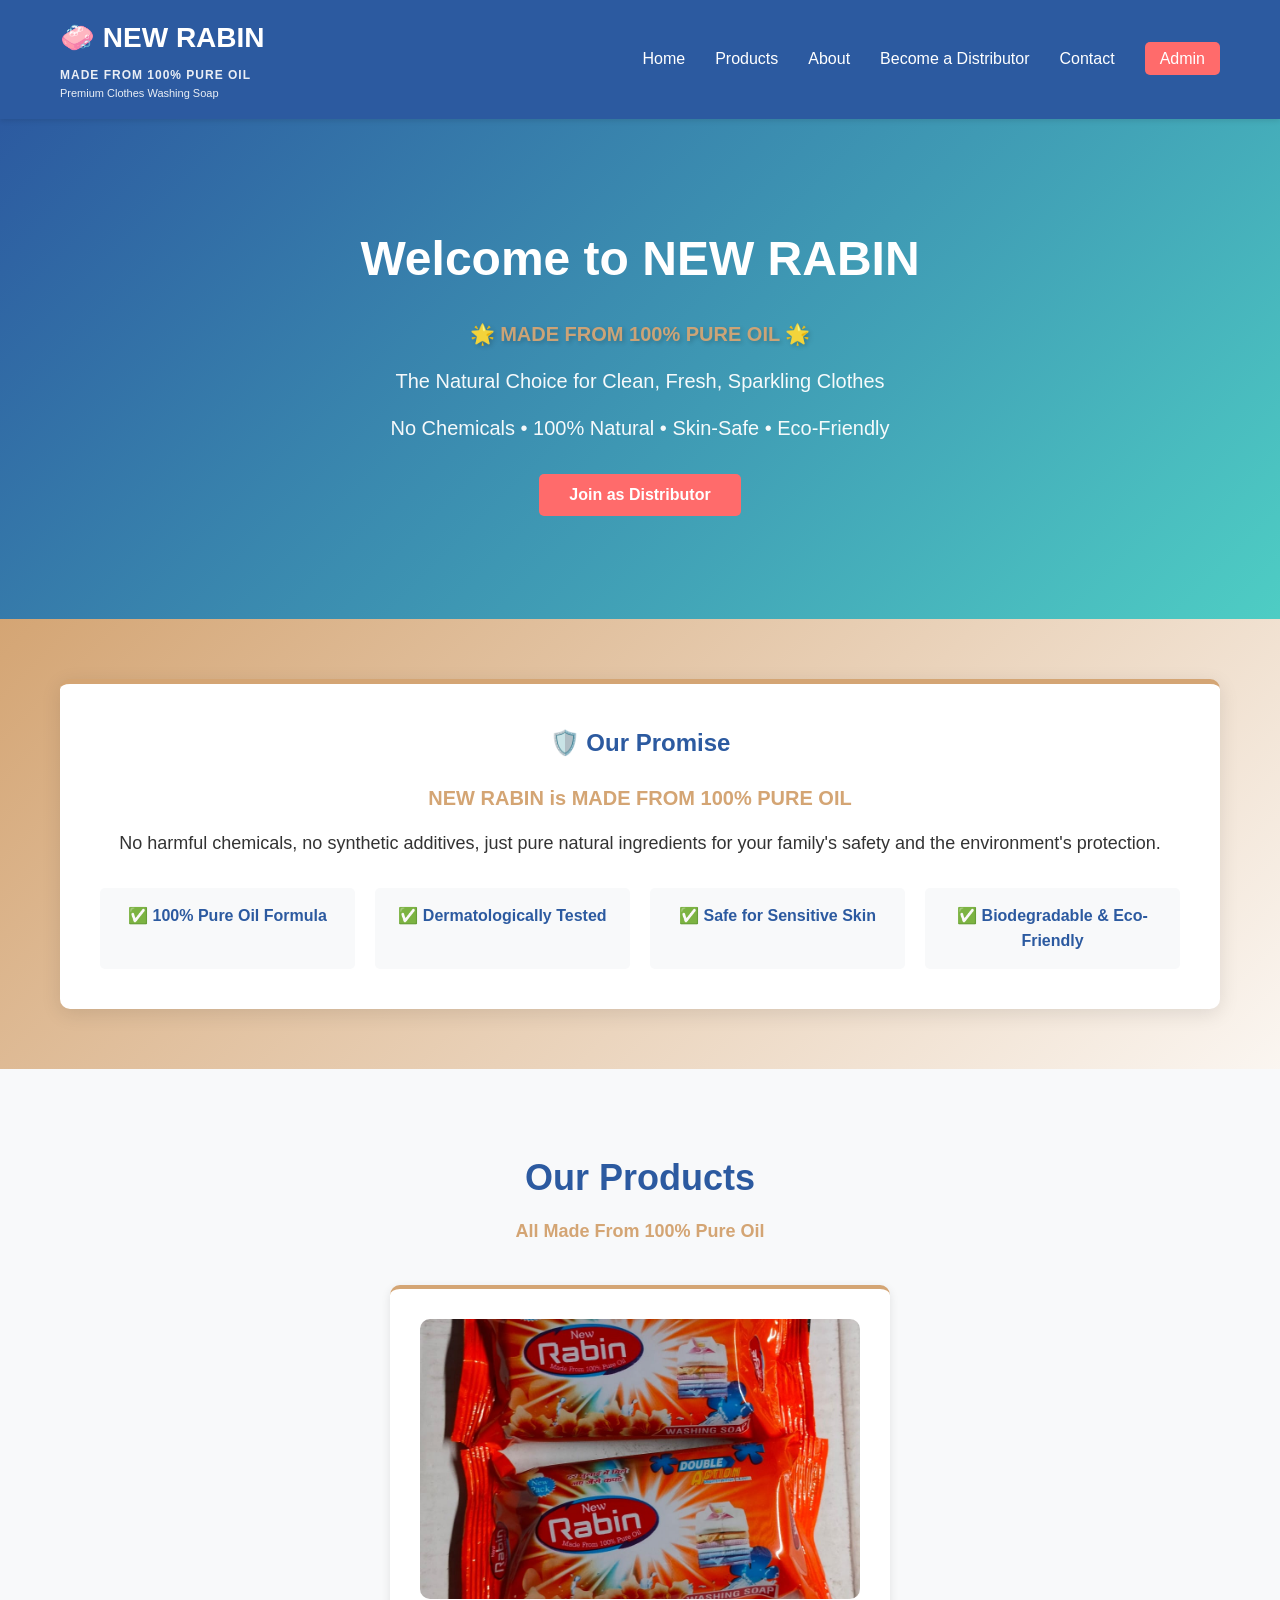
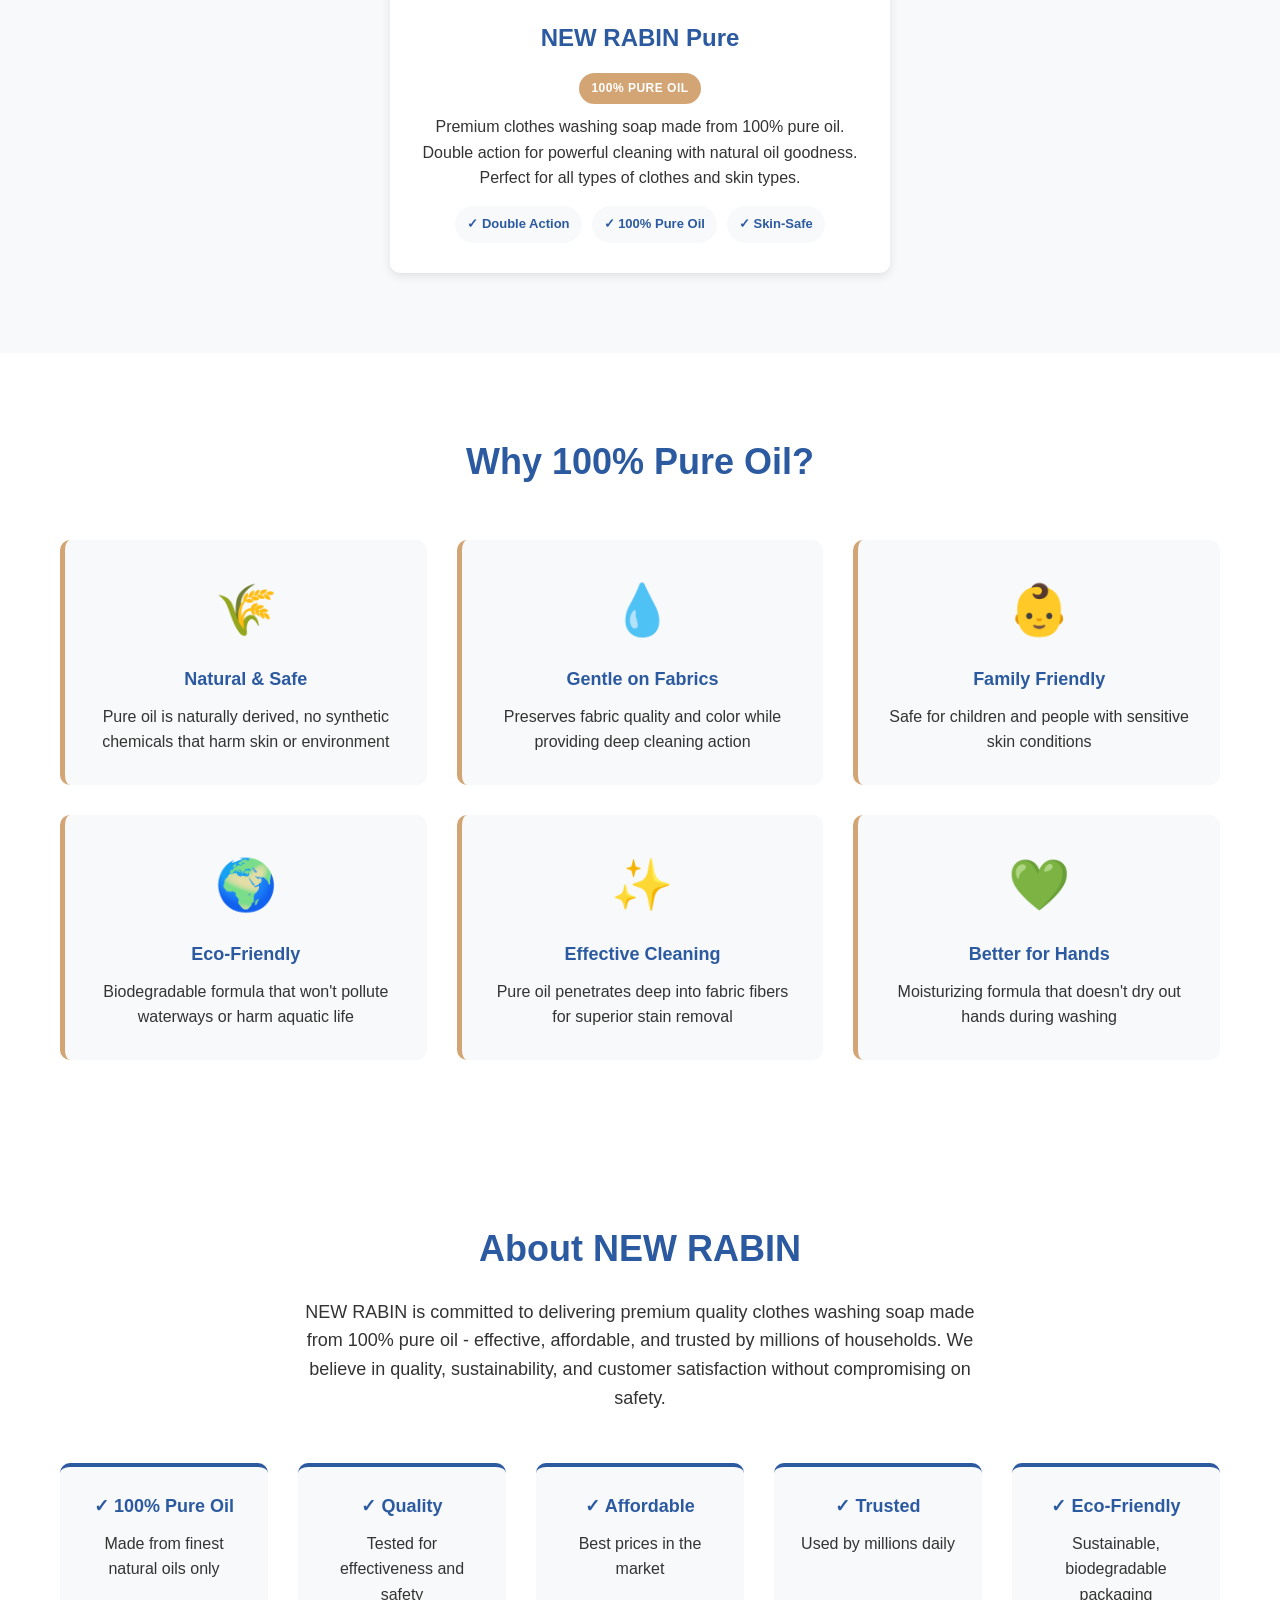
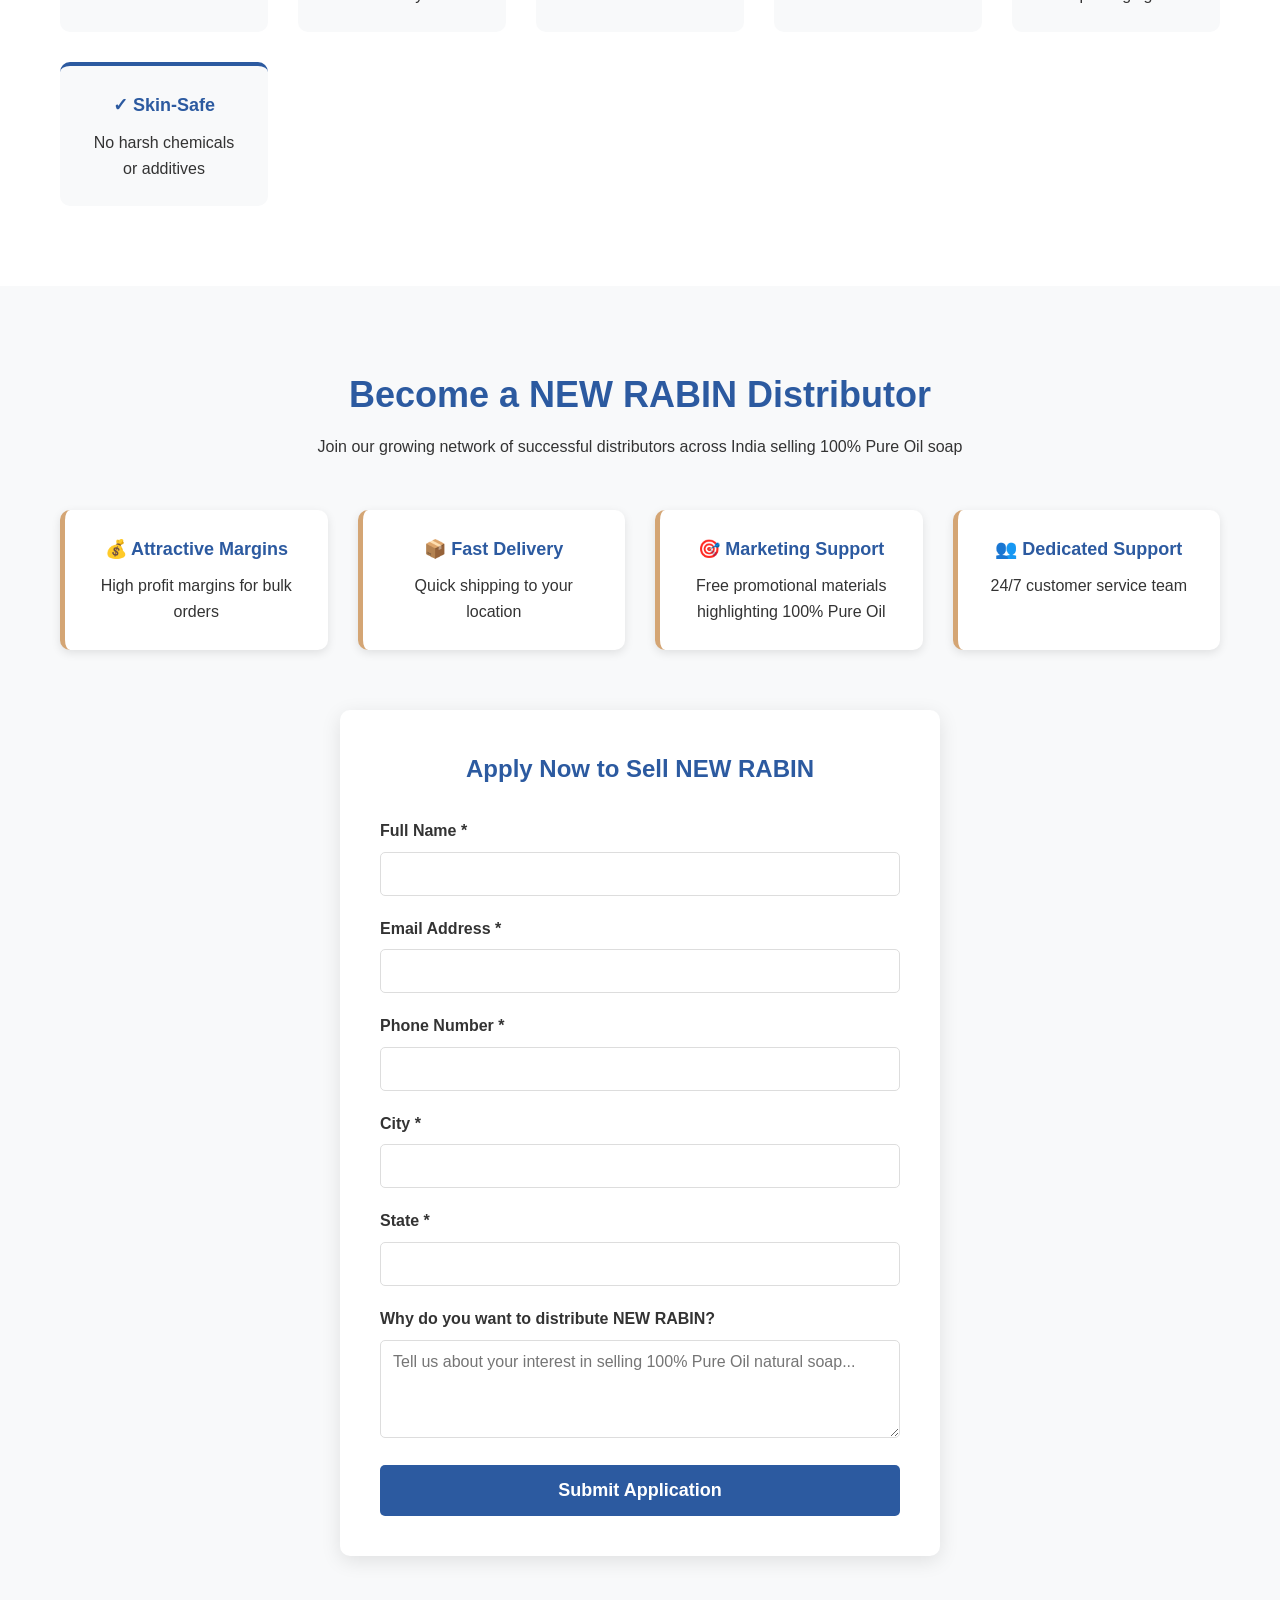
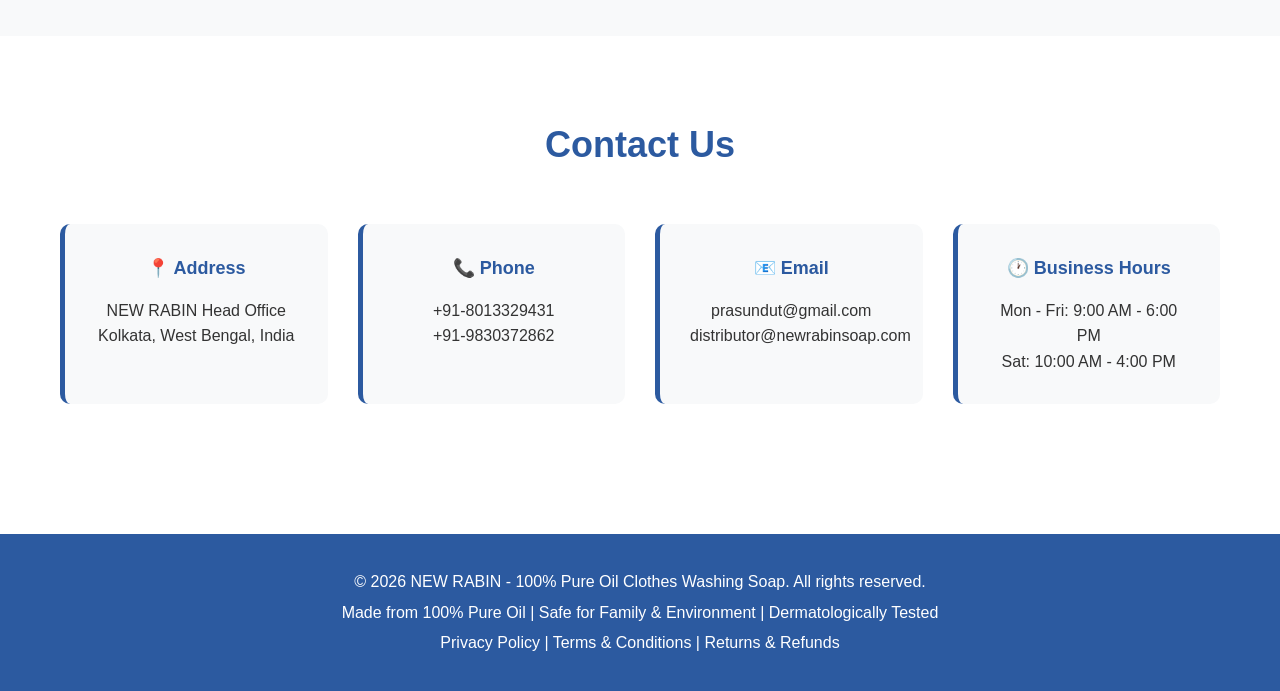
<file: index.html>
<!DOCTYPE html>
<html lang="en">
<head>
    <meta charset="UTF-8">
    <meta name="viewport" content="width=device-width, initial-scale=1.0">
    <title>NEW RABIN - 100% PURE OIL Clothes Washing Soap</title>
    <link rel="stylesheet" href="styles.css">
</head>
<body>
    <!-- Navigation -->
    <nav class="navbar">
        <div class="container">
            <div class="logo">
                <h1>🧼 NEW RABIN</h1>
                <p>MADE FROM 100% PURE OIL</p>
                <p class="tagline">Premium Clothes Washing Soap</p>
            </div>
            <ul class="nav-links">
                <li><a href="#home">Home</a></li>
                <li><a href="#products">Products</a></li>
                <li><a href="#about">About</a></li>
                <li><a href="#distributor">Become a Distributor</a></li>
                <li><a href="#contact">Contact</a></li>
                <li><a href="admin/login.html" class="admin-link">Admin</a></li>
            </ul>
        </div>
    </nav>

    <!-- Hero Section -->
    <section id="home" class="hero">
        <div class="hero-content">
            <h2>Welcome to NEW RABIN</h2>
            <p class="hero-highlight">🌟 MADE FROM 100% PURE OIL 🌟</p>
            <p>The Natural Choice for Clean, Fresh, Sparkling Clothes</p>
            <p class="hero-subtitle">No Chemicals • 100% Natural • Skin-Safe • Eco-Friendly</p>
            <button class="btn" onclick="document.getElementById('distributor').scrollIntoView({behavior: 'smooth'})">Join as Distributor</button>
        </div>
    </section>

    <!-- Guarantee Section -->
    <section class="guarantee">
        <div class="container">
            <div class="guarantee-card">
                <h2>🛡️ Our Promise</h2>
                <p><strong>NEW RABIN is MADE FROM 100% PURE OIL</strong></p>
                <p>No harmful chemicals, no synthetic additives, just pure natural ingredients for your family's safety and the environment's protection.</p>
                <div class="guarantee-points">
                    <div class="point">✅ 100% Pure Oil Formula</div>
                    <div class="point">✅ Dermatologically Tested</div>
                    <div class="point">✅ Safe for Sensitive Skin</div>
                    <div class="point">✅ Biodegradable & Eco-Friendly</div>
                </div>
            </div>
        </div>
    </section>

    <!-- Products Section -->
    <section id="products" class="products">
        <div class="container">
            <h2>Our Products</h2>
            <p class="section-subtitle">All Made From 100% Pure Oil</p>
            <div class="product-grid">
                <div class="product-card">
                    <div class="product-image-container">
                        <img src="product.jpg" alt="NEW RABIN - Made From 100% Pure Oil Washing Soap" class="product-img">
                    </div>
                    <h3>NEW RABIN Pure</h3>
                    <p class="pure-oil-badge">100% PURE OIL</p>
                    <p>Premium clothes washing soap made from 100% pure oil. Double action for powerful cleaning with natural oil goodness. Perfect for all types of clothes and skin types.</p>
                    <div class="product-benefits">
                        <span>✓ Double Action</span>
                        <span>✓ 100% Pure Oil</span>
                        <span>✓ Skin-Safe</span>
                    </div>
                </div>
            </div>
        </div>
    </section>

    <!-- Why Pure Oil Section -->
    <section class="why-pure-oil">
        <div class="container">
            <h2>Why 100% Pure Oil?</h2>
            <div class="oil-benefits">
                <div class="oil-benefit">
                    <div class="oil-icon">🌾</div>
                    <h4>Natural & Safe</h4>
                    <p>Pure oil is naturally derived, no synthetic chemicals that harm skin or environment</p>
                </div>
                <div class="oil-benefit">
                    <div class="oil-icon">💧</div>
                    <h4>Gentle on Fabrics</h4>
                    <p>Preserves fabric quality and color while providing deep cleaning action</p>
                </div>
                <div class="oil-benefit">
                    <div class="oil-icon">👶</div>
                    <h4>Family Friendly</h4>
                    <p>Safe for children and people with sensitive skin conditions</p>
                </div>
                <div class="oil-benefit">
                    <div class="oil-icon">🌍</div>
                    <h4>Eco-Friendly</h4>
                    <p>Biodegradable formula that won't pollute waterways or harm aquatic life</p>
                </div>
                <div class="oil-benefit">
                    <div class="oil-icon">✨</div>
                    <h4>Effective Cleaning</h4>
                    <p>Pure oil penetrates deep into fabric fibers for superior stain removal</p>
                </div>
                <div class="oil-benefit">
                    <div class="oil-icon">💚</div>
                    <h4>Better for Hands</h4>
                    <p>Moisturizing formula that doesn't dry out hands during washing</p>
                </div>
            </div>
        </div>
    </section>

    <!-- About Section -->
    <section id="about" class="about">
        <div class="container">
            <h2>About NEW RABIN</h2>
            <p>NEW RABIN is committed to delivering premium quality clothes washing soap made from 100% pure oil - effective, affordable, and trusted by millions of households. We believe in quality, sustainability, and customer satisfaction without compromising on safety.</p>
            
            <div class="about-features">
                <div class="feature">
                    <h4>✓ 100% Pure Oil</h4>
                    <p>Made from finest natural oils only</p>
                </div>
                <div class="feature">
                    <h4>✓ Quality</h4>
                    <p>Tested for effectiveness and safety</p>
                </div>
                <div class="feature">
                    <h4>✓ Affordable</h4>
                    <p>Best prices in the market</p>
                </div>
                <div class="feature">
                    <h4>✓ Trusted</h4>
                    <p>Used by millions daily</p>
                </div>
                <div class="feature">
                    <h4>✓ Eco-Friendly</h4>
                    <p>Sustainable, biodegradable packaging</p>
                </div>
                <div class="feature">
                    <h4>✓ Skin-Safe</h4>
                    <p>No harsh chemicals or additives</p>
                </div>
            </div>
        </div>
    </section>

    <!-- Distributor Section -->
    <section id="distributor" class="distributor">
        <div class="container">
            <h2>Become a NEW RABIN Distributor</h2>
            <p>Join our growing network of successful distributors across India selling 100% Pure Oil soap</p>
            
            <div class="distributor-benefits">
                <div class="benefit-card">
                    <h4>💰 Attractive Margins</h4>
                    <p>High profit margins for bulk orders</p>
                </div>
                <div class="benefit-card">
                    <h4>📦 Fast Delivery</h4>
                    <p>Quick shipping to your location</p>
                </div>
                <div class="benefit-card">
                    <h4>🎯 Marketing Support</h4>
                    <p>Free promotional materials highlighting 100% Pure Oil</p>
                </div>
                <div class="benefit-card">
                    <h4>👥 Dedicated Support</h4>
                    <p>24/7 customer service team</p>
                </div>
            </div>

            <form class="distributor-form" id="distributorForm" onsubmit="submitDistributorForm(event)">
                <h3>Apply Now to Sell NEW RABIN</h3>
                
                <div class="form-group">
                    <label for="name">Full Name *</label>
                    <input type="text" id="name" name="name" required>
                </div>

                <div class="form-group">
                    <label for="email">Email Address *</label>
                    <input type="email" id="email" name="email" required>
                </div>

                <div class="form-group">
                    <label for="phone">Phone Number *</label>
                    <input type="tel" id="phone" name="phone" required>
                </div>

                <div class="form-group">
                    <label for="city">City *</label>
                    <input type="text" id="city" name="city" required>
                </div>

                <div class="form-group">
                    <label for="state">State *</label>
                    <input type="text" id="state" name="state" required>
                </div>

                <div class="form-group">
                    <label for="message">Why do you want to distribute NEW RABIN?</label>
                    <textarea id="message" name="message" rows="4" placeholder="Tell us about your interest in selling 100% Pure Oil natural soap..."></textarea>
                </div>

                <button type="submit" class="btn btn-primary">Submit Application</button>
            </form>
        </div>
    </section>

    <!-- Contact Section -->
    <section id="contact" class="contact">
        <div class="container">
            <h2>Contact Us</h2>
            <div class="contact-info">
                <div class="contact-card">
                    <h4>📍 Address</h4>
                    <p>NEW RABIN Head Office<br>Kolkata, West Bengal, India</p>
                </div>
                <div class="contact-card">
                    <h4>📞 Phone</h4>
                    <p>+91-8013329431<br>+91-9830372862</p>
                </div>
                <div class="contact-card">
                    <h4>📧 Email</h4>
                    <p>prasundut@gmail.com<br>distributor@newrabinsoap.com</p>
                </div>
                <div class="contact-card">
                    <h4>🕐 Business Hours</h4>
                    <p>Mon - Fri: 9:00 AM - 6:00 PM<br>Sat: 10:00 AM - 4:00 PM</p>
                </div>
            </div>
        </div>
    </section>

    <!-- Footer -->
    <footer class="footer">
        <div class="container">
            <p>&copy; 2026 NEW RABIN - 100% Pure Oil Clothes Washing Soap. All rights reserved.</p>
            <p>Made from 100% Pure Oil | Safe for Family & Environment | Dermatologically Tested</p>
            <p>Privacy Policy | Terms & Conditions | Returns & Refunds</p>
        </div>
    </footer>

    <script src="script.js"></script>
</body>
</html>
</file>
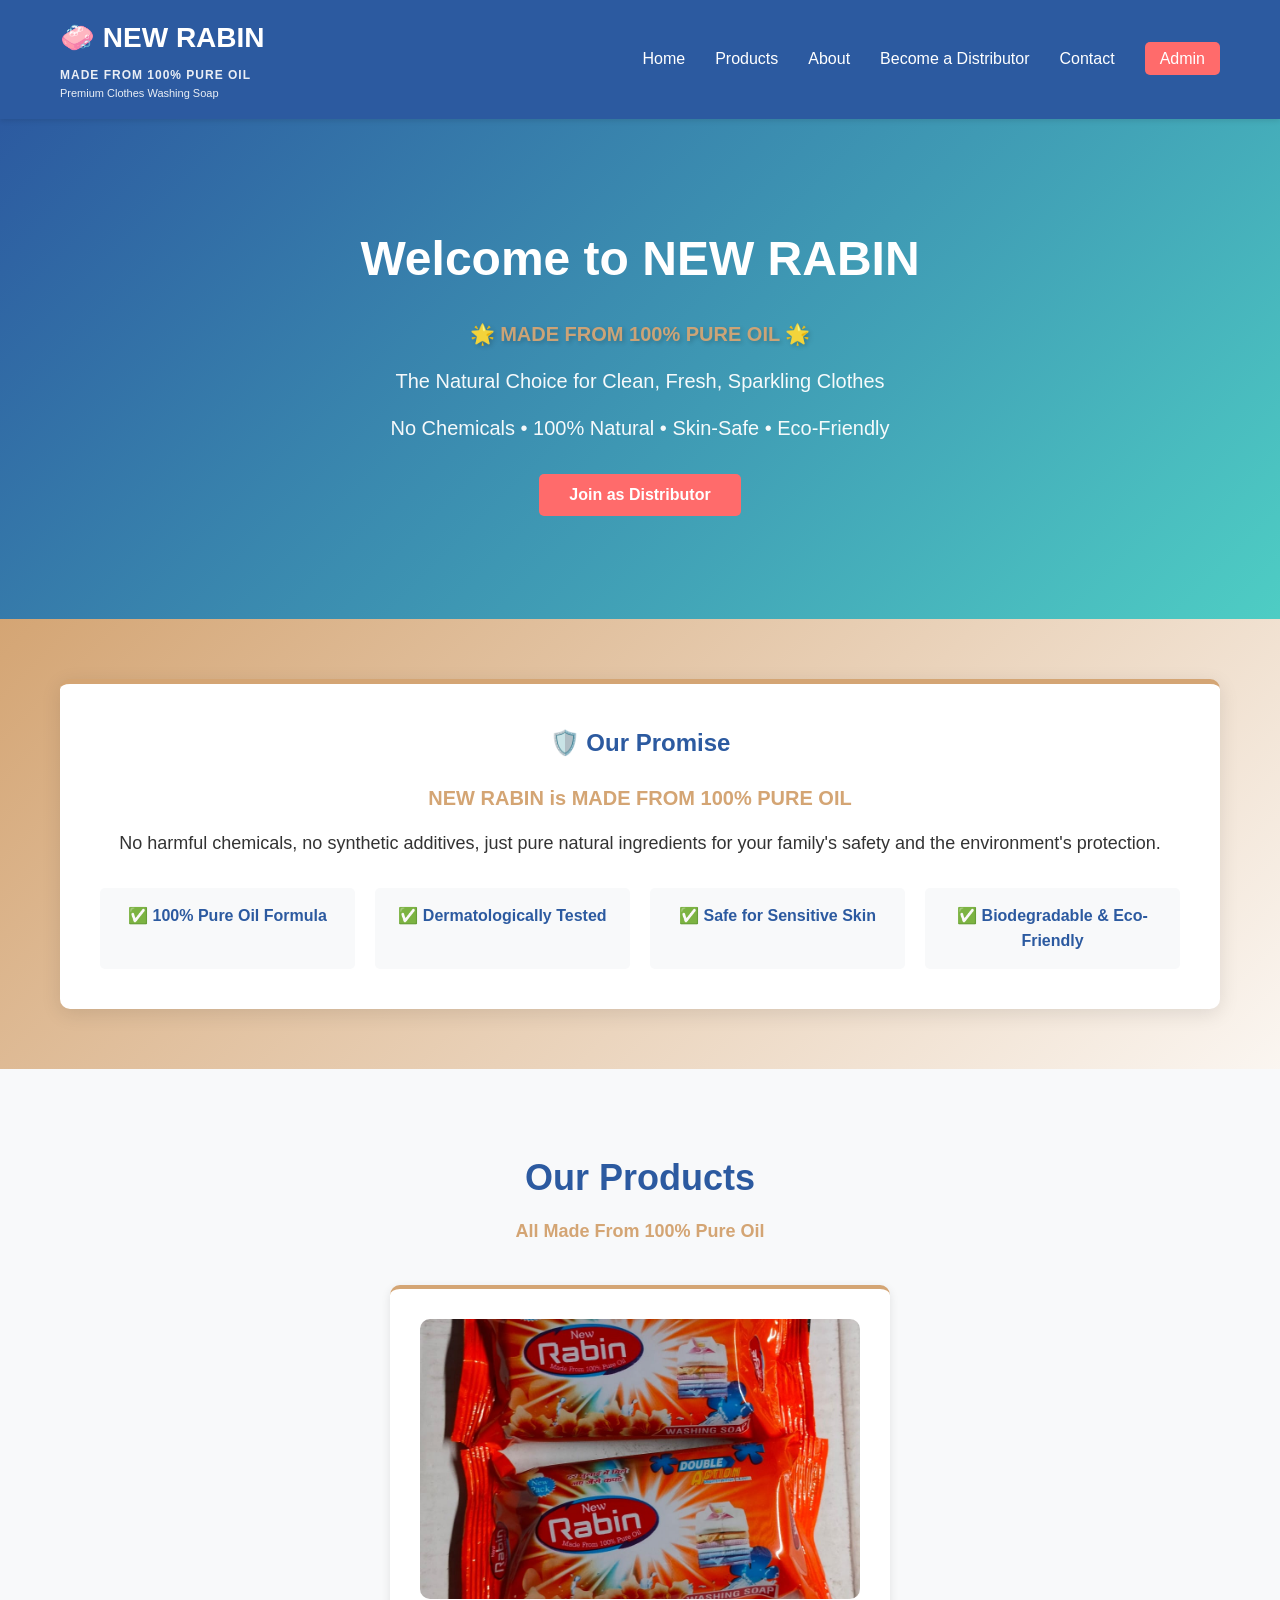
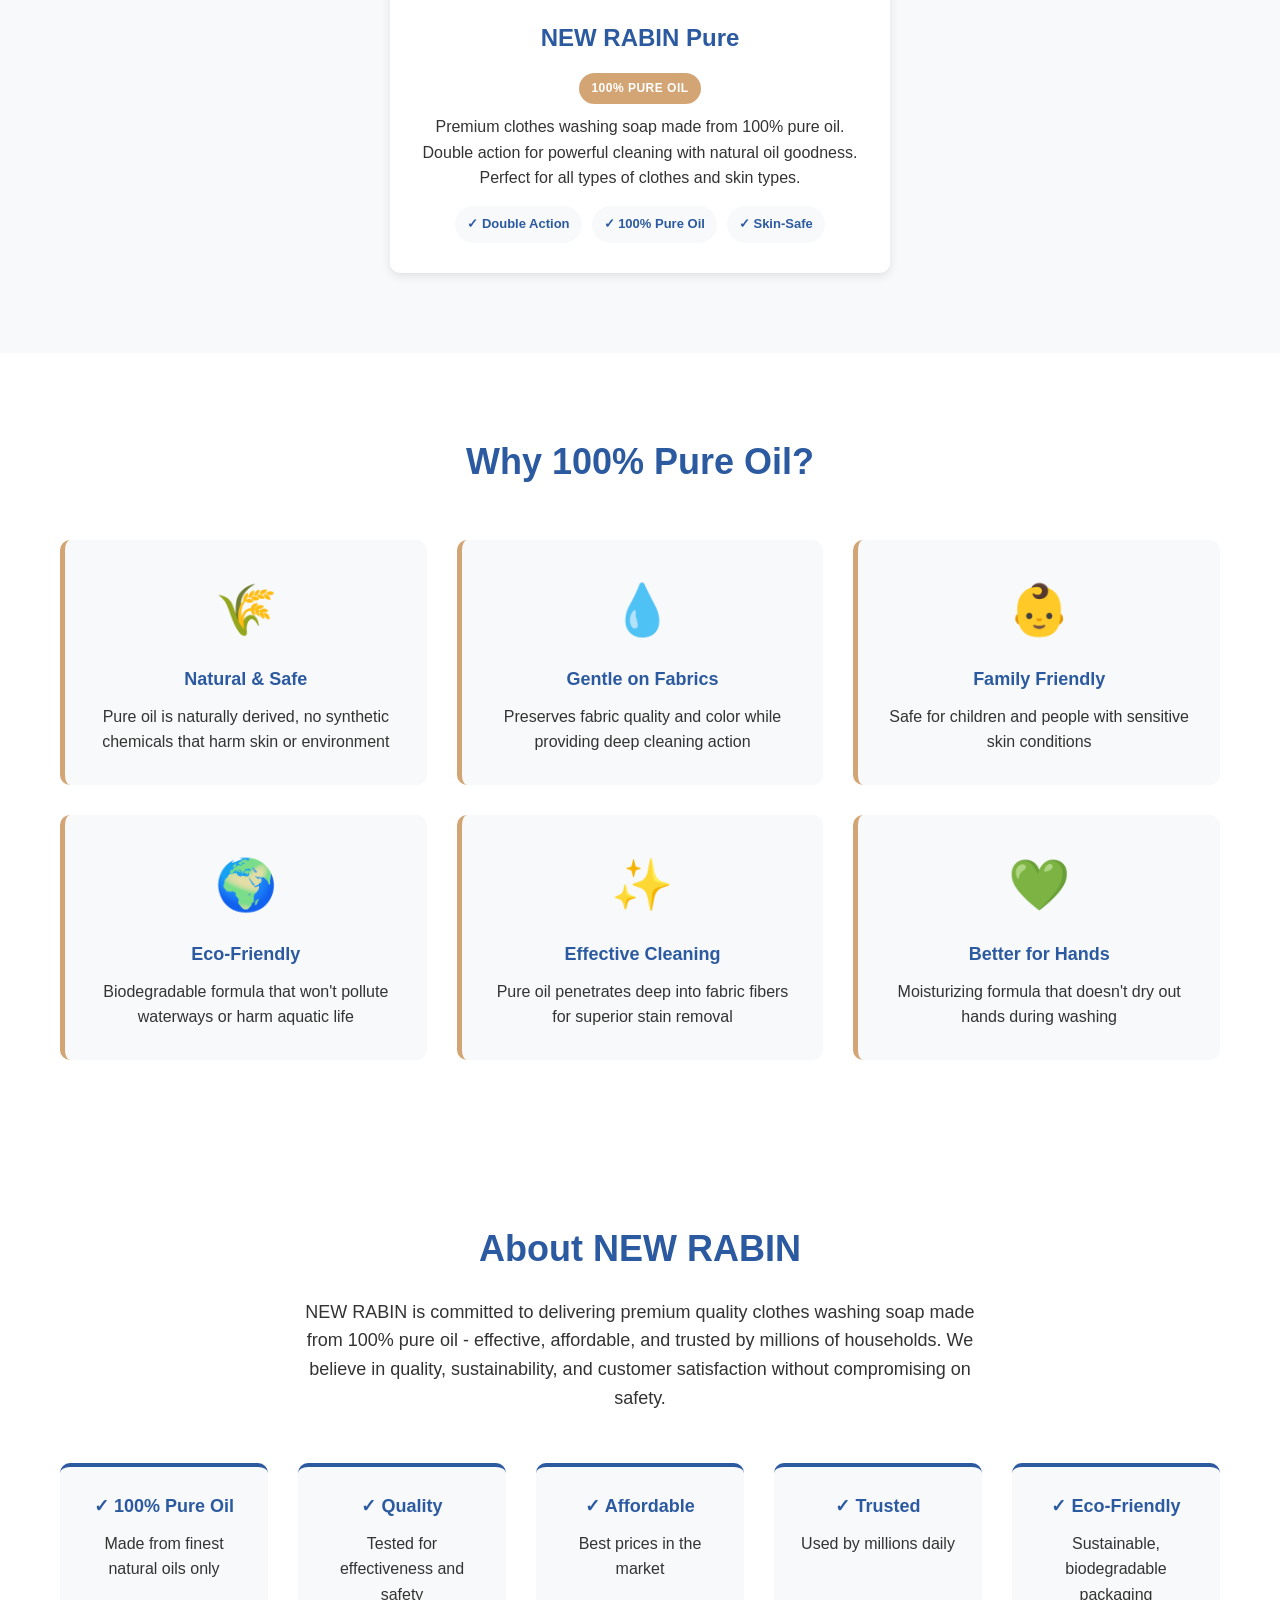
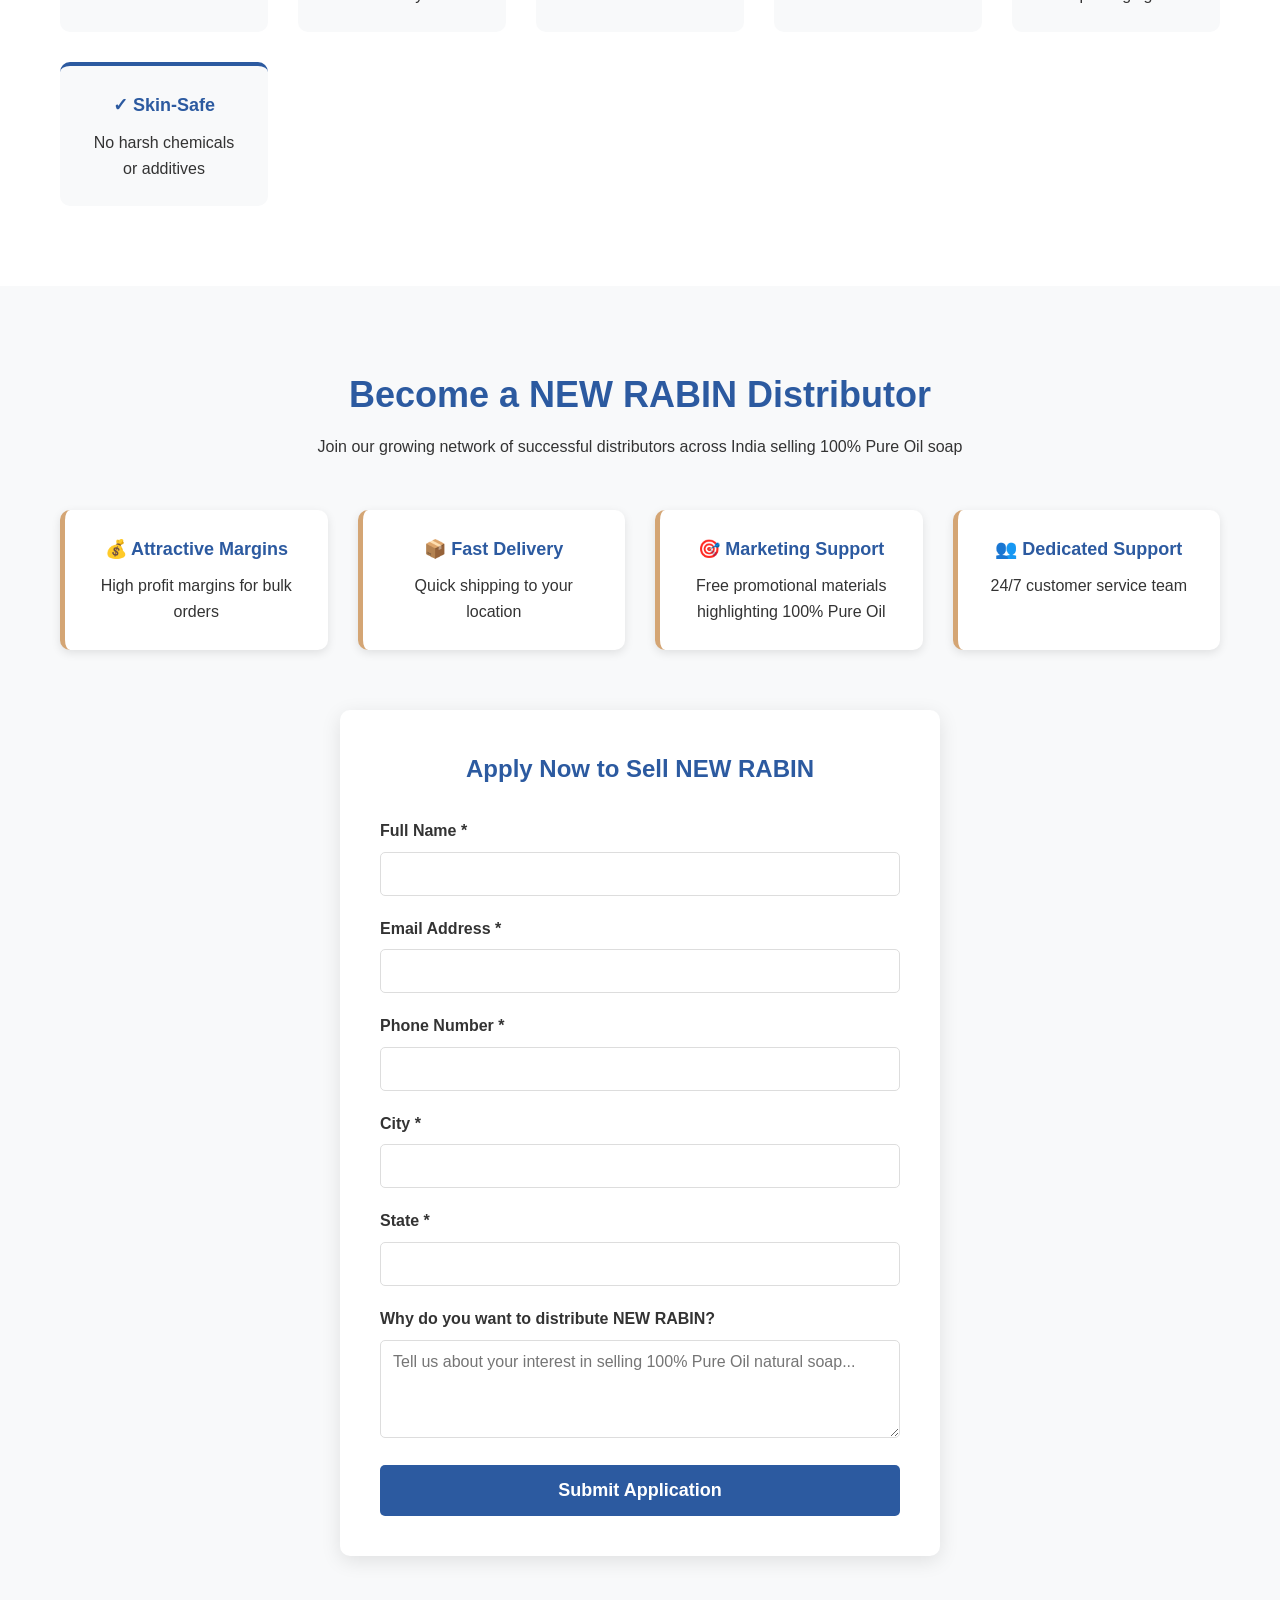
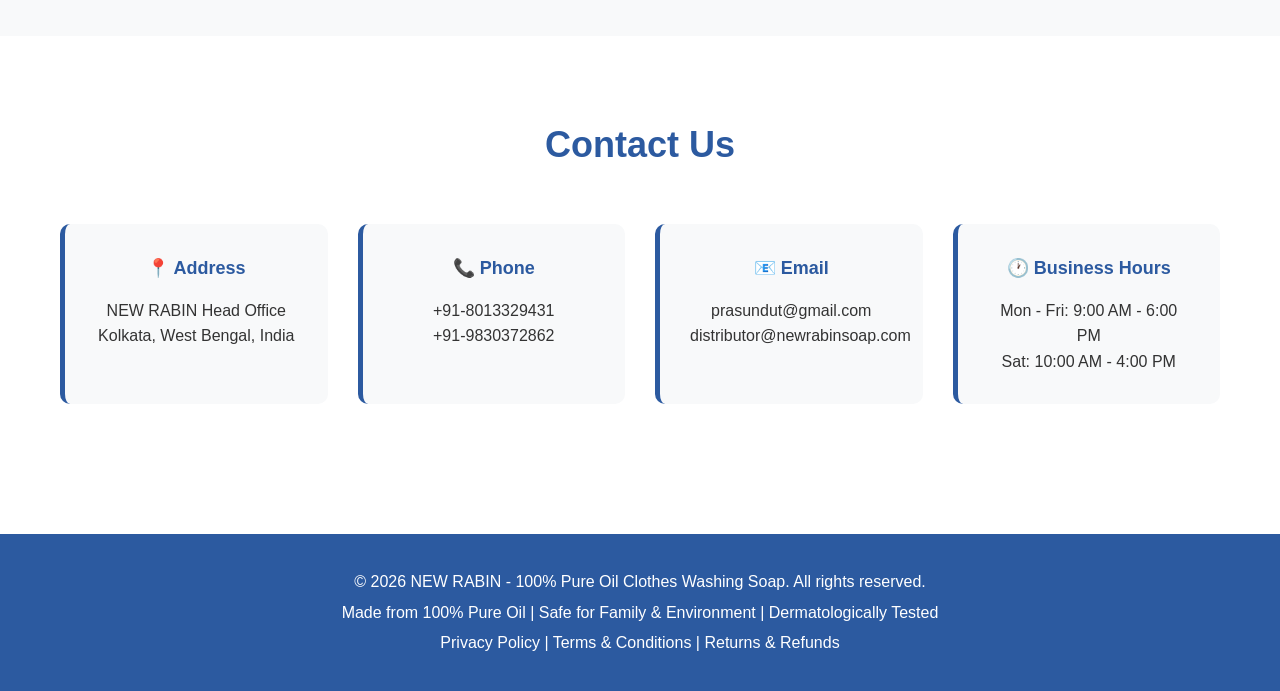
<file: index_Version13.html>
<!DOCTYPE html>
<html lang="en">
<head>
    <meta charset="UTF-8">
    <meta name="viewport" content="width=device-width, initial-scale=1.0">
    <title>NEW RABIN - 100% PURE OIL Clothes Washing Soap</title>
    <link rel="stylesheet" href="styles.css">
</head>
<body>
    <!-- Navigation -->
    <nav class="navbar">
        <div class="container">
            <div class="logo">
                <h1>🧼 NEW RABIN</h1>
                <p>MADE FROM 100% PURE OIL</p>
                <p class="tagline">Premium Clothes Washing Soap</p>
            </div>
            <ul class="nav-links">
                <li><a href="#home">Home</a></li>
                <li><a href="#products">Products</a></li>
                <li><a href="#about">About</a></li>
                <li><a href="#distributor">Become a Distributor</a></li>
                <li><a href="#contact">Contact</a></li>
                <li><a href="admin/login.html" class="admin-link">Admin</a></li>
            </ul>
        </div>
    </nav>

    <!-- Hero Section -->
    <section id="home" class="hero">
        <div class="hero-content">
            <h2>Welcome to NEW RABIN</h2>
            <p class="hero-highlight">🌟 MADE FROM 100% PURE OIL 🌟</p>
            <p>The Natural Choice for Clean, Fresh, Sparkling Clothes</p>
            <p class="hero-subtitle">No Chemicals • 100% Natural • Skin-Safe • Eco-Friendly</p>
            <button class="btn" onclick="document.getElementById('distributor').scrollIntoView({behavior: 'smooth'})">Join as Distributor</button>
        </div>
    </section>

    <!-- Guarantee Section -->
    <section class="guarantee">
        <div class="container">
            <div class="guarantee-card">
                <h2>🛡️ Our Promise</h2>
                <p><strong>NEW RABIN is MADE FROM 100% PURE OIL</strong></p>
                <p>No harmful chemicals, no synthetic additives, just pure natural ingredients for your family's safety and the environment's protection.</p>
                <div class="guarantee-points">
                    <div class="point">✅ 100% Pure Oil Formula</div>
                    <div class="point">✅ Dermatologically Tested</div>
                    <div class="point">✅ Safe for Sensitive Skin</div>
                    <div class="point">✅ Biodegradable & Eco-Friendly</div>
                </div>
            </div>
        </div>
    </section>

    <!-- Products Section -->
    <section id="products" class="products">
        <div class="container">
            <h2>Our Products</h2>
            <p class="section-subtitle">All Made From 100% Pure Oil</p>
            <div class="product-grid">
                <div class="product-card">
                    <div class="product-image-container">
                        <img src="product.jpg" alt="NEW RABIN - Made From 100% Pure Oil Washing Soap" class="product-img">
                    </div>
                    <h3>NEW RABIN Pure</h3>
                    <p class="pure-oil-badge">100% PURE OIL</p>
                    <p>Premium clothes washing soap made from 100% pure oil. Double action for powerful cleaning with natural oil goodness. Perfect for all types of clothes and skin types.</p>
                    <div class="product-benefits">
                        <span>✓ Double Action</span>
                        <span>✓ 100% Pure Oil</span>
                        <span>✓ Skin-Safe</span>
                    </div>
                </div>
            </div>
        </div>
    </section>

    <!-- Why Pure Oil Section -->
    <section class="why-pure-oil">
        <div class="container">
            <h2>Why 100% Pure Oil?</h2>
            <div class="oil-benefits">
                <div class="oil-benefit">
                    <div class="oil-icon">🌾</div>
                    <h4>Natural & Safe</h4>
                    <p>Pure oil is naturally derived, no synthetic chemicals that harm skin or environment</p>
                </div>
                <div class="oil-benefit">
                    <div class="oil-icon">💧</div>
                    <h4>Gentle on Fabrics</h4>
                    <p>Preserves fabric quality and color while providing deep cleaning action</p>
                </div>
                <div class="oil-benefit">
                    <div class="oil-icon">👶</div>
                    <h4>Family Friendly</h4>
                    <p>Safe for children and people with sensitive skin conditions</p>
                </div>
                <div class="oil-benefit">
                    <div class="oil-icon">🌍</div>
                    <h4>Eco-Friendly</h4>
                    <p>Biodegradable formula that won't pollute waterways or harm aquatic life</p>
                </div>
                <div class="oil-benefit">
                    <div class="oil-icon">✨</div>
                    <h4>Effective Cleaning</h4>
                    <p>Pure oil penetrates deep into fabric fibers for superior stain removal</p>
                </div>
                <div class="oil-benefit">
                    <div class="oil-icon">💚</div>
                    <h4>Better for Hands</h4>
                    <p>Moisturizing formula that doesn't dry out hands during washing</p>
                </div>
            </div>
        </div>
    </section>

    <!-- About Section -->
    <section id="about" class="about">
        <div class="container">
            <h2>About NEW RABIN</h2>
            <p>NEW RABIN is committed to delivering premium quality clothes washing soap made from 100% pure oil - effective, affordable, and trusted by millions of households. We believe in quality, sustainability, and customer satisfaction without compromising on safety.</p>
            
            <div class="about-features">
                <div class="feature">
                    <h4>✓ 100% Pure Oil</h4>
                    <p>Made from finest natural oils only</p>
                </div>
                <div class="feature">
                    <h4>✓ Quality</h4>
                    <p>Tested for effectiveness and safety</p>
                </div>
                <div class="feature">
                    <h4>✓ Affordable</h4>
                    <p>Best prices in the market</p>
                </div>
                <div class="feature">
                    <h4>✓ Trusted</h4>
                    <p>Used by millions daily</p>
                </div>
                <div class="feature">
                    <h4>✓ Eco-Friendly</h4>
                    <p>Sustainable, biodegradable packaging</p>
                </div>
                <div class="feature">
                    <h4>✓ Skin-Safe</h4>
                    <p>No harsh chemicals or additives</p>
                </div>
            </div>
        </div>
    </section>

    <!-- Distributor Section -->
    <section id="distributor" class="distributor">
        <div class="container">
            <h2>Become a NEW RABIN Distributor</h2>
            <p>Join our growing network of successful distributors across India selling 100% Pure Oil soap</p>
            
            <div class="distributor-benefits">
                <div class="benefit-card">
                    <h4>💰 Attractive Margins</h4>
                    <p>High profit margins for bulk orders</p>
                </div>
                <div class="benefit-card">
                    <h4>📦 Fast Delivery</h4>
                    <p>Quick shipping to your location</p>
                </div>
                <div class="benefit-card">
                    <h4>🎯 Marketing Support</h4>
                    <p>Free promotional materials highlighting 100% Pure Oil</p>
                </div>
                <div class="benefit-card">
                    <h4>👥 Dedicated Support</h4>
                    <p>24/7 customer service team</p>
                </div>
            </div>

            <form class="distributor-form" id="distributorForm" onsubmit="submitDistributorForm(event)">
                <h3>Apply Now to Sell NEW RABIN</h3>
                
                <div class="form-group">
                    <label for="name">Full Name *</label>
                    <input type="text" id="name" name="name" required>
                </div>

                <div class="form-group">
                    <label for="email">Email Address *</label>
                    <input type="email" id="email" name="email" required>
                </div>

                <div class="form-group">
                    <label for="phone">Phone Number *</label>
                    <input type="tel" id="phone" name="phone" required>
                </div>

                <div class="form-group">
                    <label for="city">City *</label>
                    <input type="text" id="city" name="city" required>
                </div>

                <div class="form-group">
                    <label for="state">State *</label>
                    <input type="text" id="state" name="state" required>
                </div>

                <div class="form-group">
                    <label for="message">Why do you want to distribute NEW RABIN?</label>
                    <textarea id="message" name="message" rows="4" placeholder="Tell us about your interest in selling 100% Pure Oil natural soap..."></textarea>
                </div>

                <button type="submit" class="btn btn-primary">Submit Application</button>
            </form>
        </div>
    </section>

    <!-- Contact Section -->
    <section id="contact" class="contact">
        <div class="container">
            <h2>Contact Us</h2>
            <div class="contact-info">
                <div class="contact-card">
                    <h4>📍 Address</h4>
                    <p>NEW RABIN Head Office<br>Kolkata, West Bengal, India</p>
                </div>
                <div class="contact-card">
                    <h4>📞 Phone</h4>
                    <p>+91-8013329431<br>+91-9830372862</p>
                </div>
                <div class="contact-card">
                    <h4>📧 Email</h4>
                    <p>prasundut@gmail.com<br>distributor@newrabinsoap.com</p>
                </div>
                <div class="contact-card">
                    <h4>🕐 Business Hours</h4>
                    <p>Mon - Fri: 9:00 AM - 6:00 PM<br>Sat: 10:00 AM - 4:00 PM</p>
                </div>
            </div>
        </div>
    </section>

    <!-- Footer -->
    <footer class="footer">
        <div class="container">
            <p>&copy; 2026 NEW RABIN - 100% Pure Oil Clothes Washing Soap. All rights reserved.</p>
            <p>Made from 100% Pure Oil | Safe for Family & Environment | Dermatologically Tested</p>
            <p>Privacy Policy | Terms & Conditions | Returns & Refunds</p>
        </div>
    </footer>

    <script src="script.js"></script>
</body>
</html>
</file>
<file: styles.css>
* {
    margin: 0;
    padding: 0;
    box-sizing: border-box;
}

:root {
    --primary-color: #2c5aa0;
    --secondary-color: #ff6b6b;
    --accent-color: #4ecdc4;
    --pure-oil-color: #d4a574;
    --text-color: #333;
    --light-bg: #f8f9fa;
    --border-color: #ddd;
}

body {
    font-family: 'Segoe UI', Tahoma, Geneva, Verdana, sans-serif;
    line-height: 1.6;
    color: var(--text-color);
}

.container {
    max-width: 1200px;
    margin: 0 auto;
    padding: 0 20px;
}

/* Navigation */
.navbar {
    background-color: var(--primary-color);
    color: white;
    padding: 1rem 0;
    position: sticky;
    top: 0;
    z-index: 100;
    box-shadow: 0 2px 5px rgba(0,0,0,0.1);
}

.navbar .container {
    display: flex;
    justify-content: space-between;
    align-items: center;
}

.logo h1 {
    font-size: 28px;
    margin-bottom: 5px;
}

.logo p {
    font-size: 12px;
    opacity: 0.9;
    font-weight: 600;
    letter-spacing: 1px;
}

.logo .tagline {
    font-size: 11px;
    font-weight: normal;
    letter-spacing: 0;
}

.nav-links {
    display: flex;
    list-style: none;
    gap: 30px;
    align-items: center;
}

.nav-links a {
    color: white;
    text-decoration: none;
    transition: 0.3s;
    font-weight: 500;
}

.nav-links a:hover {
    color: var(--accent-color);
}

.admin-link {
    background-color: var(--secondary-color);
    padding: 8px 15px;
    border-radius: 5px;
}

/* Hero Section */
.hero {
    background: linear-gradient(135deg, var(--primary-color) 0%, var(--accent-color) 100%);
    color: white;
    padding: 100px 20px;
    text-align: center;
    min-height: 500px;
    display: flex;
    align-items: center;
    justify-content: center;
}

.hero-content h2 {
    font-size: 48px;
    margin-bottom: 20px;
}

.hero-highlight {
    font-size: 24px;
    font-weight: bold;
    color: var(--pure-oil-color);
    margin-bottom: 15px;
    text-shadow: 2px 2px 4px rgba(0,0,0,0.2);
}

.hero-content p {
    font-size: 20px;
    margin-bottom: 15px;
    opacity: 0.95;
}

.hero-subtitle {
    font-size: 16px;
    margin-bottom: 30px !important;
    opacity: 0.9;
    font-weight: 500;
}

.btn {
    display: inline-block;
    background-color: var(--secondary-color);
    color: white;
    padding: 12px 30px;
    border: none;
    border-radius: 5px;
    font-size: 16px;
    cursor: pointer;
    transition: 0.3s;
    font-weight: 600;
}

.btn:hover {
    background-color: #ff5252;
    transform: translateY(-2px);
}

.btn-primary {
    background-color: var(--primary-color);
    width: 100%;
    padding: 15px;
    font-size: 18px;
}

/* Guarantee Section */
.guarantee {
    padding: 60px 20px;
    background: linear-gradient(135deg, var(--pure-oil-color) 0%, rgba(212, 165, 116, 0.1) 100%);
}

.guarantee-card {
    background: white;
    padding: 40px;
    border-radius: 10px;
    box-shadow: 0 5px 20px rgba(0,0,0,0.1);
    text-align: center;
    border-top: 5px solid var(--pure-oil-color);
}

.guarantee-card h2 {
    color: var(--primary-color);
    margin-bottom: 20px;
}

.guarantee-card p {
    font-size: 18px;
    margin-bottom: 15px;
}

.guarantee-card p strong {
    color: var(--pure-oil-color);
    font-size: 20px;
}

.guarantee-points {
    display: grid;
    grid-template-columns: repeat(auto-fit, minmax(200px, 1fr));
    gap: 20px;
    margin-top: 30px;
}

.point {
    background-color: var(--light-bg);
    padding: 15px;
    border-radius: 5px;
    font-weight: 600;
    color: var(--primary-color);
}

/* Products Section */
.products {
    padding: 80px 20px;
    background-color: var(--light-bg);
}

.products h2 {
    text-align: center;
    font-size: 36px;
    margin-bottom: 10px;
    color: var(--primary-color);
}

.section-subtitle {
    text-align: center;
    font-size: 18px;
    color: var(--pure-oil-color);
    margin-bottom: 40px;
    font-weight: 600;
}

.product-grid {
    display: grid;
    grid-template-columns: repeat(auto-fit, minmax(250px, 1fr));
    gap: 30px;
    max-width: 500px;
    margin: 0 auto;
}

.product-card {
    background: white;
    border-radius: 10px;
    padding: 30px;
    text-align: center;
    box-shadow: 0 3px 10px rgba(0,0,0,0.1);
    transition: 0.3s;
    border-top: 4px solid var(--pure-oil-color);
}

.product-card:hover {
    transform: translateY(-10px);
    box-shadow: 0 10px 25px rgba(0,0,0,0.15);
}

.product-image-container {
    width: 100%;
    height: 280px;
    display: flex;
    align-items: center;
    justify-content: center;
    background: linear-gradient(135deg, var(--pure-oil-color) 0%, rgba(212, 165, 116, 0.2) 100%);
    border-radius: 10px;
    margin-bottom: 20px;
    overflow: hidden;
}

.product-img {
    width: 100%;
    height: 100%;
    object-fit: cover;
    transition: transform 0.3s ease;
}

.product-card:hover .product-img {
    transform: scale(1.05);
}

.product-card h3 {
    margin: 15px 0;
    color: var(--primary-color);
    font-size: 24px;
}

.pure-oil-badge {
    display: inline-block;
    background-color: var(--pure-oil-color);
    color: white;
    padding: 6px 12px;
    border-radius: 20px;
    font-size: 12px;
    font-weight: bold;
    margin-bottom: 10px;
    letter-spacing: 0.5px;
}

.product-benefits {
    display: flex;
    flex-wrap: wrap;
    gap: 10px;
    margin-top: 15px;
    justify-content: center;
}

.product-benefits span {
    background-color: var(--light-bg);
    padding: 8px 12px;
    border-radius: 20px;
    font-size: 13px;
    color: var(--primary-color);
    font-weight: 600;
}

.price {
    display: none;
}

/* Why Pure Oil Section */
.why-pure-oil {
    padding: 80px 20px;
    background: white;
}

.why-pure-oil h2 {
    text-align: center;
    font-size: 36px;
    color: var(--primary-color);
    margin-bottom: 50px;
}

.oil-benefits {
    display: grid;
    grid-template-columns: repeat(auto-fit, minmax(280px, 1fr));
    gap: 30px;
}

.oil-benefit {
    background-color: var(--light-bg);
    padding: 30px;
    border-radius: 10px;
    text-align: center;
    border-left: 5px solid var(--pure-oil-color);
    transition: 0.3s;
}

.oil-benefit:hover {
    transform: translateY(-5px);
    box-shadow: 0 5px 20px rgba(0,0,0,0.1);
}

.oil-icon {
    font-size: 50px;
    margin-bottom: 15px;
}

.oil-benefit h4 {
    color: var(--primary-color);
    margin-bottom: 10px;
    font-size: 18px;
}

/* About Section */
.about {
    padding: 80px 20px;
}

.about h2 {
    text-align: center;
    font-size: 36px;
    margin-bottom: 20px;
    color: var(--primary-color);
}

.about > .container > p {
    text-align: center;
    font-size: 18px;
    margin-bottom: 50px;
    max-width: 700px;
    margin-left: auto;
    margin-right: auto;
}

.about-features {
    display: grid;
    grid-template-columns: repeat(auto-fit, minmax(180px, 1fr));
    gap: 30px;
}

.feature {
    text-align: center;
    padding: 25px;
    background-color: var(--light-bg);
    border-radius: 10px;
    border-top: 4px solid var(--primary-color);
}

.feature h4 {
    color: var(--primary-color);
    margin-bottom: 10px;
    font-size: 18px;
}

/* Distributor Section */
.distributor {
    padding: 80px 20px;
    background-color: var(--light-bg);
}

.distributor h2 {
    text-align: center;
    font-size: 36px;
    color: var(--primary-color);
    margin-bottom: 10px;
}

.distributor > .container > p {
    text-align: center;
    font-size: 16px;
    margin-bottom: 50px;
}

.distributor-benefits {
    display: grid;
    grid-template-columns: repeat(auto-fit, minmax(250px, 1fr));
    gap: 30px;
    margin-bottom: 60px;
}

.benefit-card {
    background: white;
    padding: 25px;
    border-radius: 10px;
    box-shadow: 0 3px 10px rgba(0,0,0,0.1);
    text-align: center;
    border-left: 5px solid var(--pure-oil-color);
}

.benefit-card h4 {
    color: var(--primary-color);
    margin-bottom: 10px;
    font-size: 18px;
}

.distributor-form {
    background: white;
    padding: 40px;
    border-radius: 10px;
    max-width: 600px;
    margin: 0 auto;
    box-shadow: 0 5px 20px rgba(0,0,0,0.1);
}

.distributor-form h3 {
    color: var(--primary-color);
    margin-bottom: 30px;
    text-align: center;
    font-size: 24px;
}

.form-group {
    margin-bottom: 20px;
}

.form-group label {
    display: block;
    margin-bottom: 8px;
    font-weight: 600;
    color: var(--text-color);
}

.form-group input,
.form-group select,
.form-group textarea {
    width: 100%;
    padding: 12px;
    border: 1px solid var(--border-color);
    border-radius: 5px;
    font-size: 16px;
    font-family: inherit;
}

.form-group input:focus,
.form-group select:focus,
.form-group textarea:focus {
    outline: none;
    border-color: var(--primary-color);
    box-shadow: 0 0 5px rgba(44, 90, 160, 0.3);
}

/* Contact Section */
.contact {
    padding: 80px 20px;
}

.contact h2 {
    text-align: center;
    font-size: 36px;
    color: var(--primary-color);
    margin-bottom: 50px;
}

.contact-info {
    display: grid;
    grid-template-columns: repeat(auto-fit, minmax(250px, 1fr));
    gap: 30px;
}

.contact-card {
    background-color: var(--light-bg);
    padding: 30px;
    border-radius: 10px;
    text-align: center;
    border-left: 5px solid var(--primary-color);
}

.contact-card h4 {
    color: var(--primary-color);
    margin-bottom: 15px;
    font-size: 18px;
}

/* Footer */
.footer {
    background-color: var(--primary-color);
    color: white;
    text-align: center;
    padding: 30px 20px;
    margin-top: 50px;
}

.footer p {
    margin: 5px 0;
}

/* Responsive */
@media (max-width: 768px) {
    .nav-links {
        gap: 15px;
        font-size: 14px;
    }
    
    .logo h1 {
        font-size: 20px;
    }
    
    .hero-content h2 {
        font-size: 32px;
    }
    
    .hero-content p {
        font-size: 16px;
    }
    
    .products h2,
    .about h2,
    .distributor h2,
    .contact h2,
    .why-pure-oil h2,
    .guarantee-card h2 {
        font-size: 28px;
    }
    
    .distributor-form {
        padding: 20px;
    }
}

@media (max-width: 480px) {
    .navbar .container {
        flex-direction: column;
        gap: 15px;
    }
    
    .nav-links {
        flex-wrap: wrap;
        justify-content: center;
        gap: 10px;
    }
    
    .logo h1 {
        font-size: 18px;
    }
    
    .hero-content h2 {
        font-size: 24px;
    }
    
    .products h2,
    .about h2,
    .distributor h2,
    .contact h2,
    .why-pure-oil h2 {
        font-size: 22px;
    }
    
    .guarantee-points {
        grid-template-columns: 1fr;
    }
    
    .product-image-container {
        height: 250px;
    }
}
</file>
